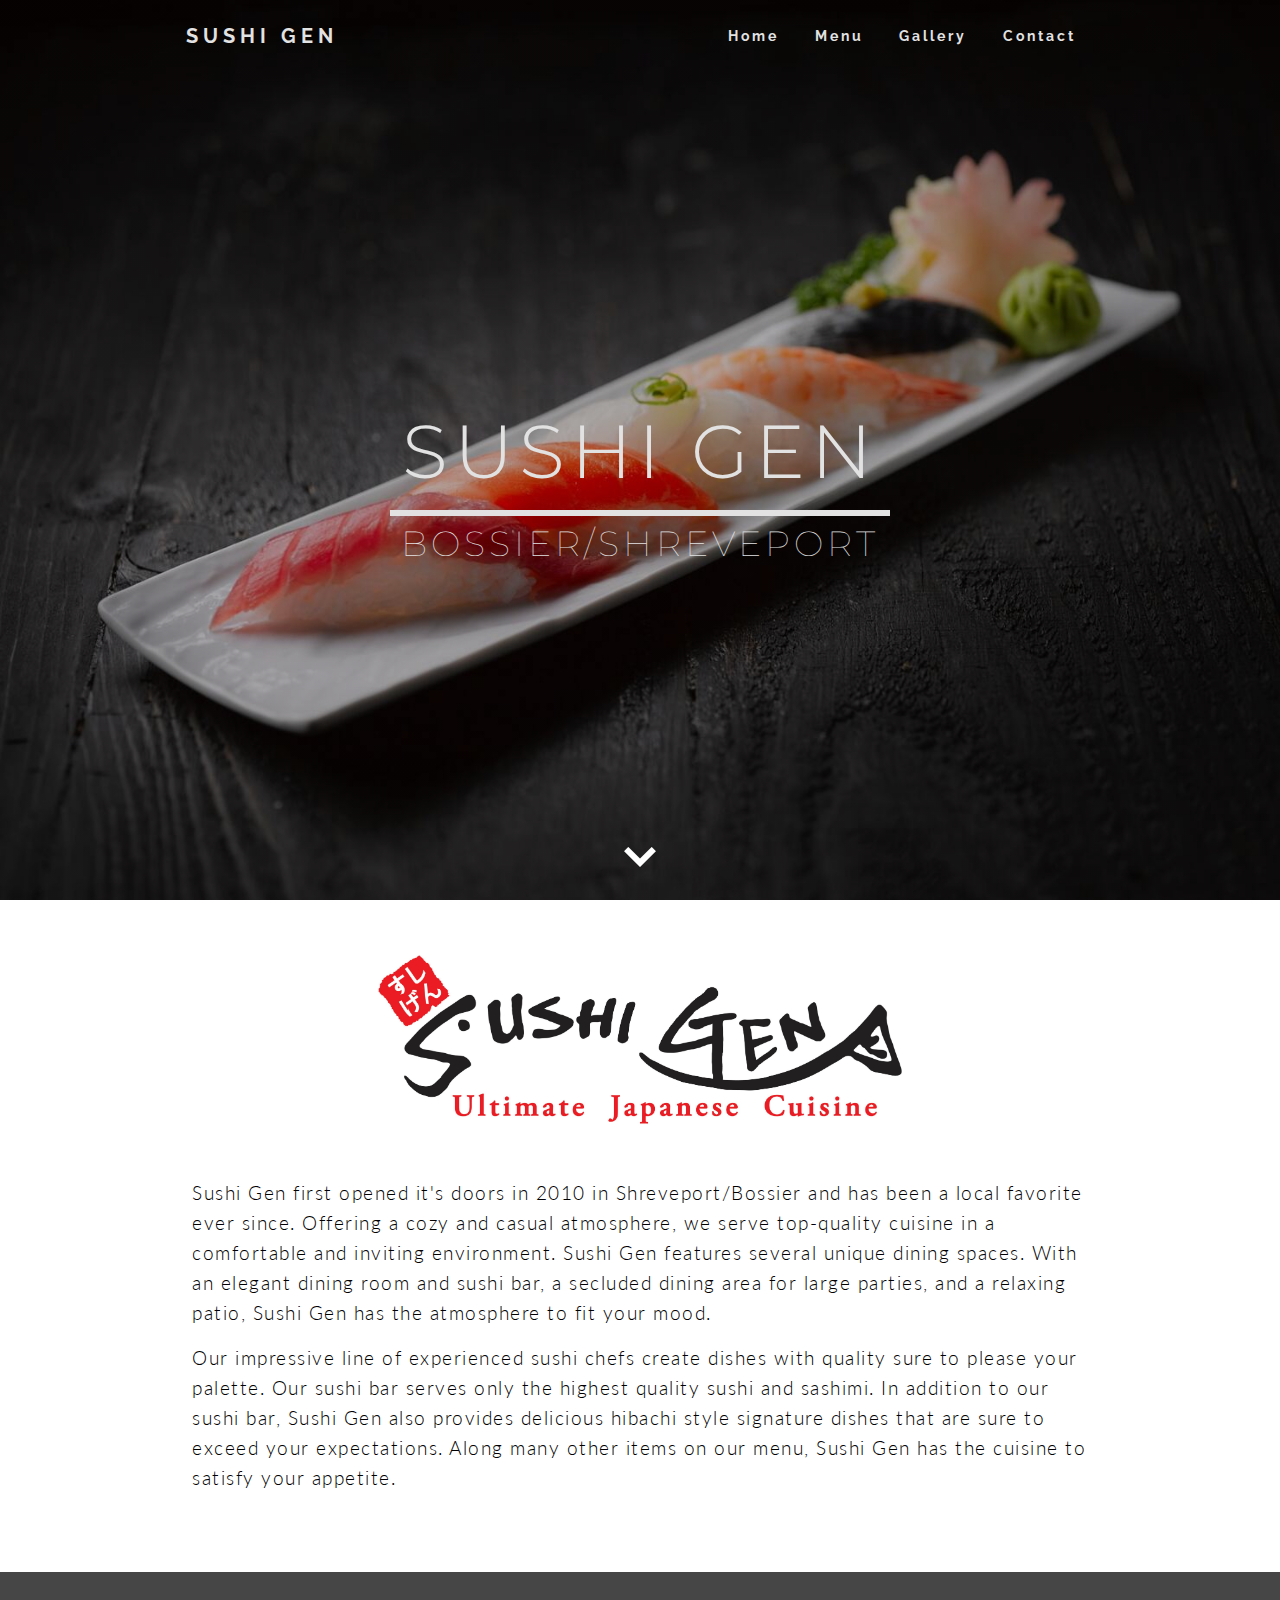
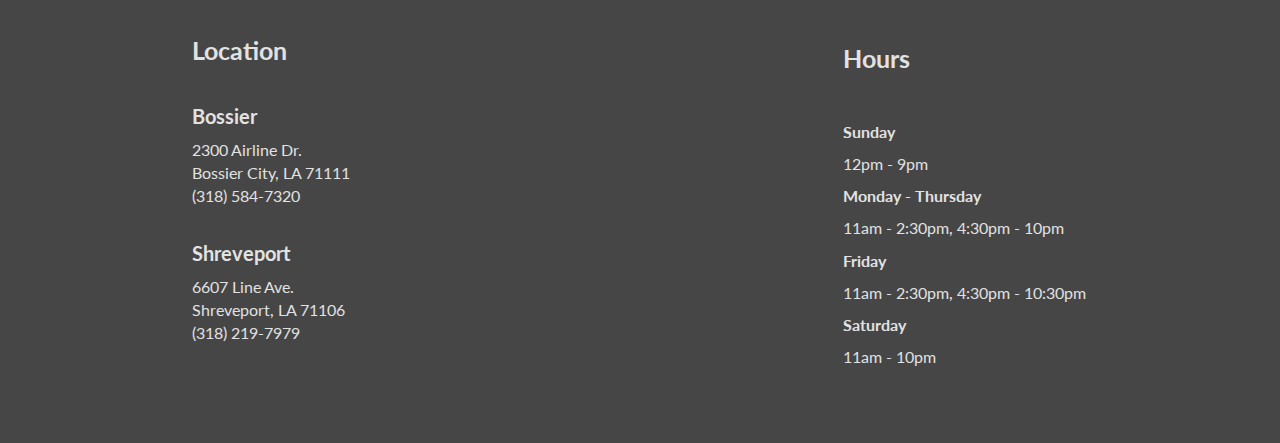
<file: Index.html>
<!DOCTYPE html>
<html lang="en" class="everything">
<head>
    <meta charset="UTF-8">
    <meta name="viewport" content="width=device-width, user-scalable=no, viewport-fit=cover, initial-scale=1.0">
    <meta http-equiv="X-UA-Compatible" content="ie=edge">
    <link href="https://fonts.googleapis.com/css?family=Raleway&display=swap" rel="stylesheet">
    <link href="https://fonts.googleapis.com/css?family=Lato&display=swap" rel="stylesheet">
    <link href="https://fonts.googleapis.com/css?family=Montserrat&display=swap" rel="stylesheet">
    <link rel="stylesheet" type="text/css" href="./css/normalize.css">
    <link rel="stylesheet" type="text/css" href="./css/style.css">
    <title>Sushi Gen</title>
</head>
<body>
    <header>
        <nav class="nav">
            <div class="logo">
                <h4>Sushi Gen</h4>
            </div>
            <ul class="nav-links">
                <li>
                    <a href="index.html">Home</a>
                </li>
                <li>
                    <a href="menu.html">Menu</a>
                </li>
                <li>
                    <a href="gallery.html">Gallery</a>
                </li>
                <li>
                    <a href="contact.html">Contact</a>
                </li>
            </ul>
            <div class="burger">
                <div class="line1"></div>
                <div class="line2"></div>
                <div class="line3"></div>
            </div>
        </nav>
        <div class="titleContainer">
            <h1 id="business">Sushi Gen</h1>
            <div class="line"></div>
            <h1 id="area">Bossier/Shreveport</h1>
            <img class="arrow" src="./img/downArrow.png" alt="">
        </div>
    </header>
    <main>
        <img class="logoBanner" src="./img/sushiGenLogo.jpg" alt="">
        <p>
            Sushi Gen first opened it's doors in 2010 in Shreveport/Bossier and has been a local favorite 
            ever since. Offering a cozy and casual atmosphere, we serve top-quality cuisine in a 
            comfortable and inviting environment. Sushi Gen features several unique dining spaces. With 
            an elegant dining room and sushi bar, a secluded dining area for large parties, and a relaxing 
            patio, Sushi Gen has the atmosphere to fit your mood.
        </p>
        <p>
            Our impressive line of experienced sushi chefs create dishes with quality sure to please your palette. 
            Our sushi bar serves only the highest quality sushi and sashimi. In addition to our sushi bar, Sushi Gen 
            also provides delicious hibachi style signature dishes that are sure to exceed your expectations. Along 
            many other items on our menu, Sushi Gen has the cuisine to satisfy your appetite.
        </p>
    </main>
    <footer>
        <div class="footerBox" id="locationBox">
            <h3 class="footerHeading">Location</h3>
            <h4 class="city">Bossier</h4>
            <p class="address">
                2300 Airline Dr.<br>
                Bossier City, LA 71111<br>
                (318) 584-7320
            </p>
            <h4 class="city">Shreveport</h4>
            <p class="address">
                6607 Line Ave.<br>
                Shreveport, LA 71106<br>
                (318) 219-7979
            </p>
        </div>
        <table class="footerBox">
            <th class="footerHeading">Hours</th>
            <tr><th>Sunday</th></tr>
            <tr><td>12pm - 9pm</td></tr>
            <tr><th>Monday - Thursday</th></tr>
            <tr><td>11am - 2:30pm, 4:30pm - 10pm</td></tr>
            <tr><th>Friday</th></tr>
            <tr><td>11am - 2:30pm, 4:30pm - 10:30pm</td></tr>
            <tr><th>Saturday</th></tr>
            <tr><td>11am - 10pm</td></tr>
        </table>
    </footer>
    <script src="./js/sushiGen.js"></script>
</body>
</html>
</file>
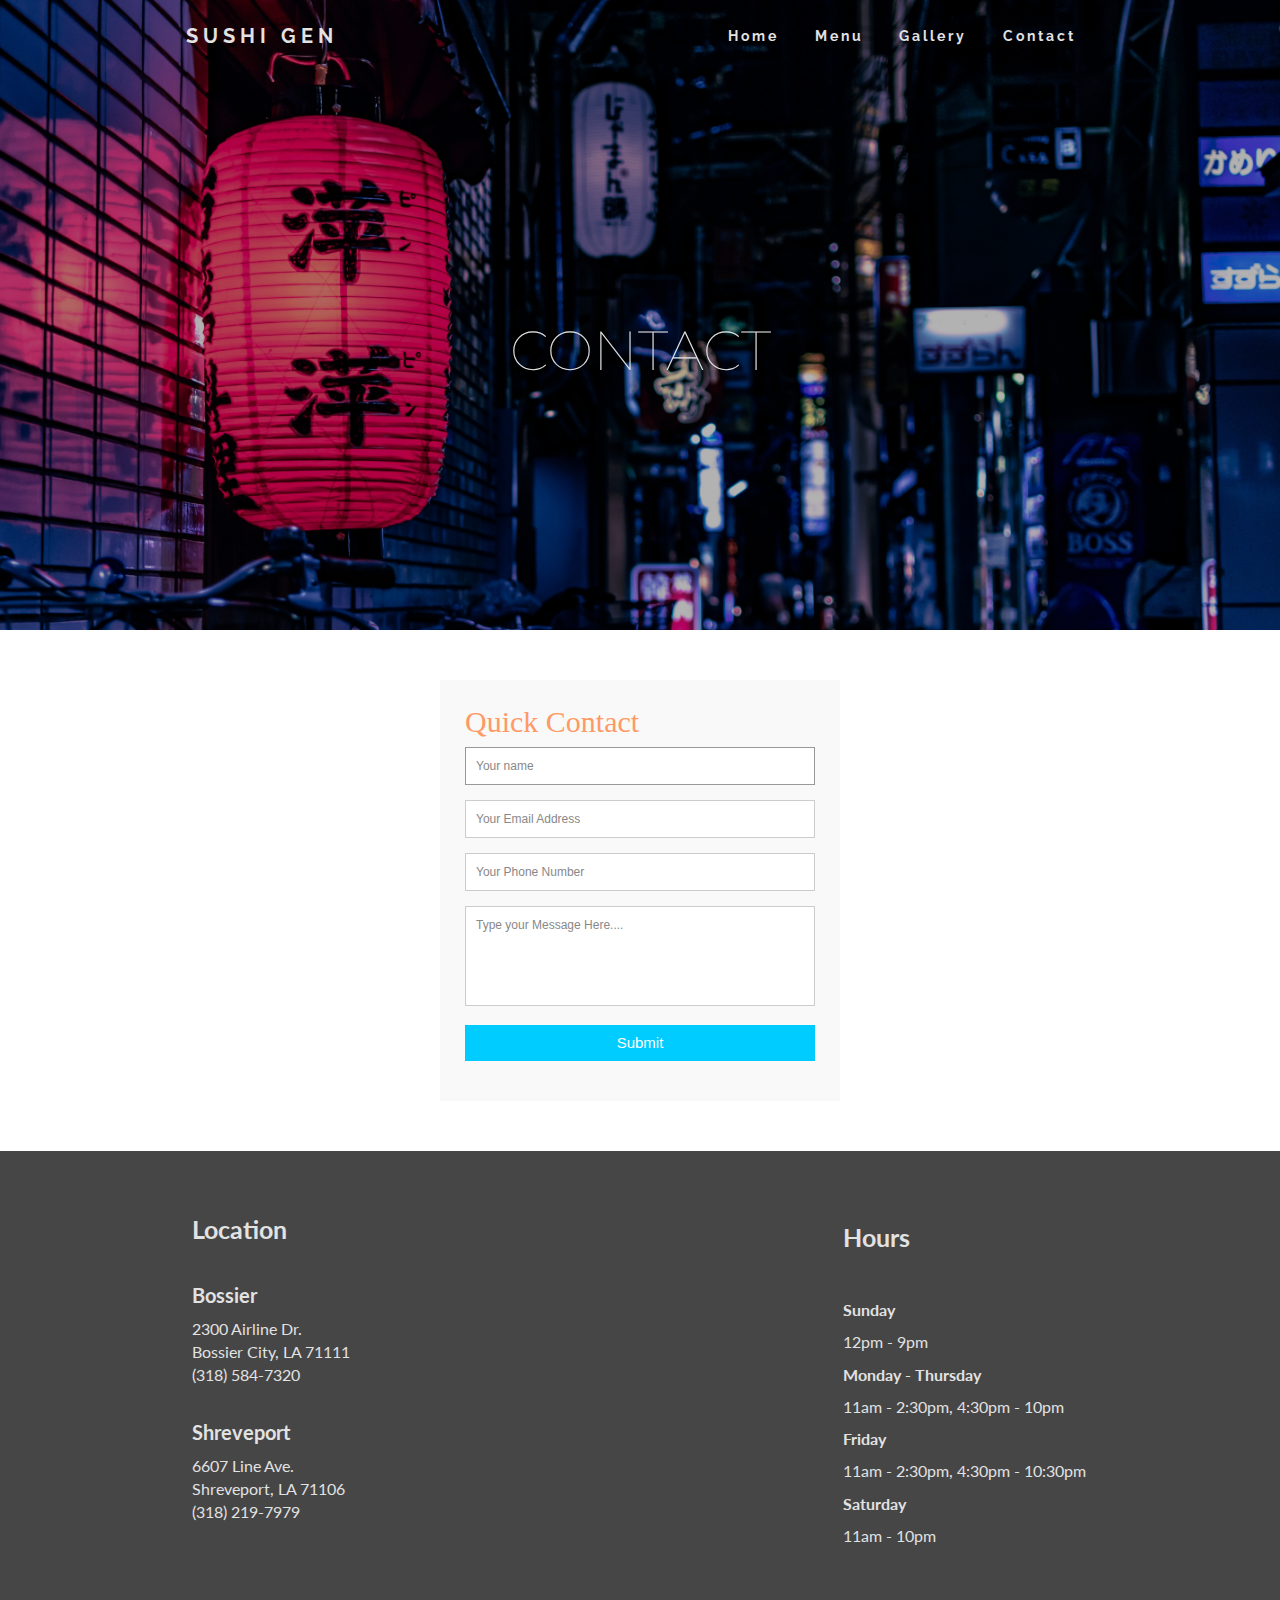
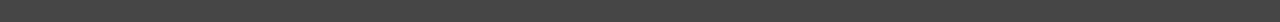
<file: contact.html>
<!DOCTYPE html>
<html lang="en" class="everything">
<head>
    <meta charset="UTF-8">
    <meta name="viewport" content="width=device-width, user-scalable=no, viewport-fit=cover, initial-scale=1.0">
    <meta http-equiv="X-UA-Compatible" content="ie=edge">
    <link href="https://fonts.googleapis.com/css?family=Raleway&display=swap" rel="stylesheet">
    <link href="https://fonts.googleapis.com/css?family=Lato&display=swap" rel="stylesheet">
    <link href="https://fonts.googleapis.com/css?family=Montserrat&display=swap" rel="stylesheet">
    <link rel="stylesheet" type="text/css" href="./css/normalize.css">
    <link rel="stylesheet" type="text/css" href="./css/contactStyle.css">
    <title>Sushi Gen</title>
</head>
<body>
    <header>
        <nav class="nav">
            <div class="logo">
                <h4>Sushi Gen</h4>
            </div>
            <ul class="nav-links">
                <li>
                    <a href="index.html">Home</a>
                </li>
                <li>
                    <a href="menu.html">Menu</a>
                </li>
                <li>
                    <a href="gallery.html">Gallery</a>
                </li>
                <li>
                    <a href="contact.html">Contact</a>
                </li>
            </ul>
            <div class="burger">
                <div class="line1"></div>
                <div class="line2"></div>
                <div class="line3"></div>
            </div>
        </nav>
        <div class="titleContainer">
            <h1>Contact</h1>
        </div>
    </header>
    <main>
        <div class="container">  
            <form id="contact" action="https://formspree.io/mwkpovel" method="post">
                <h3>Quick Contact</h3>
                <fieldset>
                <input placeholder="Your name" name="name" type="text" tabindex="1" required autofocus>
                </fieldset>
                <fieldset>
                <input placeholder="Your Email Address" name="email" type="email" tabindex="2" required>
                </fieldset>
                <fieldset>
                <input placeholder="Your Phone Number" name="number" type="tel" tabindex="3" required>
                </fieldset>
                <fieldset>
                <textarea placeholder="Type your Message Here...." name="message" tabindex="4" required></textarea>
                </fieldset>
                <fieldset>
                <button name="submit" type="submit" id="contact-submit" data-submit="...Sending">Submit</button>
                </fieldset>
            </form>
        </div>
    </main>
    <footer>
        <div class="footerBox" id="locationBox">
            <h3 class="footerHeading">Location</h3>
            <h4 class="city">Bossier</h4>
            <p class="address">
                2300 Airline Dr.<br>
                Bossier City, LA 71111<br>
                (318) 584-7320
            </p>
            <h4 class="city">Shreveport</h4>
            <p class="address">
                6607 Line Ave.<br>
                Shreveport, LA 71106<br>
                (318) 219-7979
            </p>

        </div>
        <table class="footerBox">
            <th class="footerHeading">Hours</th>
            <tr><th>Sunday</th></tr>
            <tr><td>12pm - 9pm</td></tr>
            <tr><th>Monday - Thursday</th></tr>
            <tr><td>11am - 2:30pm, 4:30pm - 10pm</td></tr>
            <tr><th>Friday</th></tr>
            <tr><td>11am - 2:30pm, 4:30pm - 10:30pm</td></tr>
            <tr><th>Saturday</th></tr>
            <tr><td>11am - 10pm</td></tr>
        </table>
    </footer>
    <script src="./js/sushiGen.js"></script>
</body>
</html>
</file>
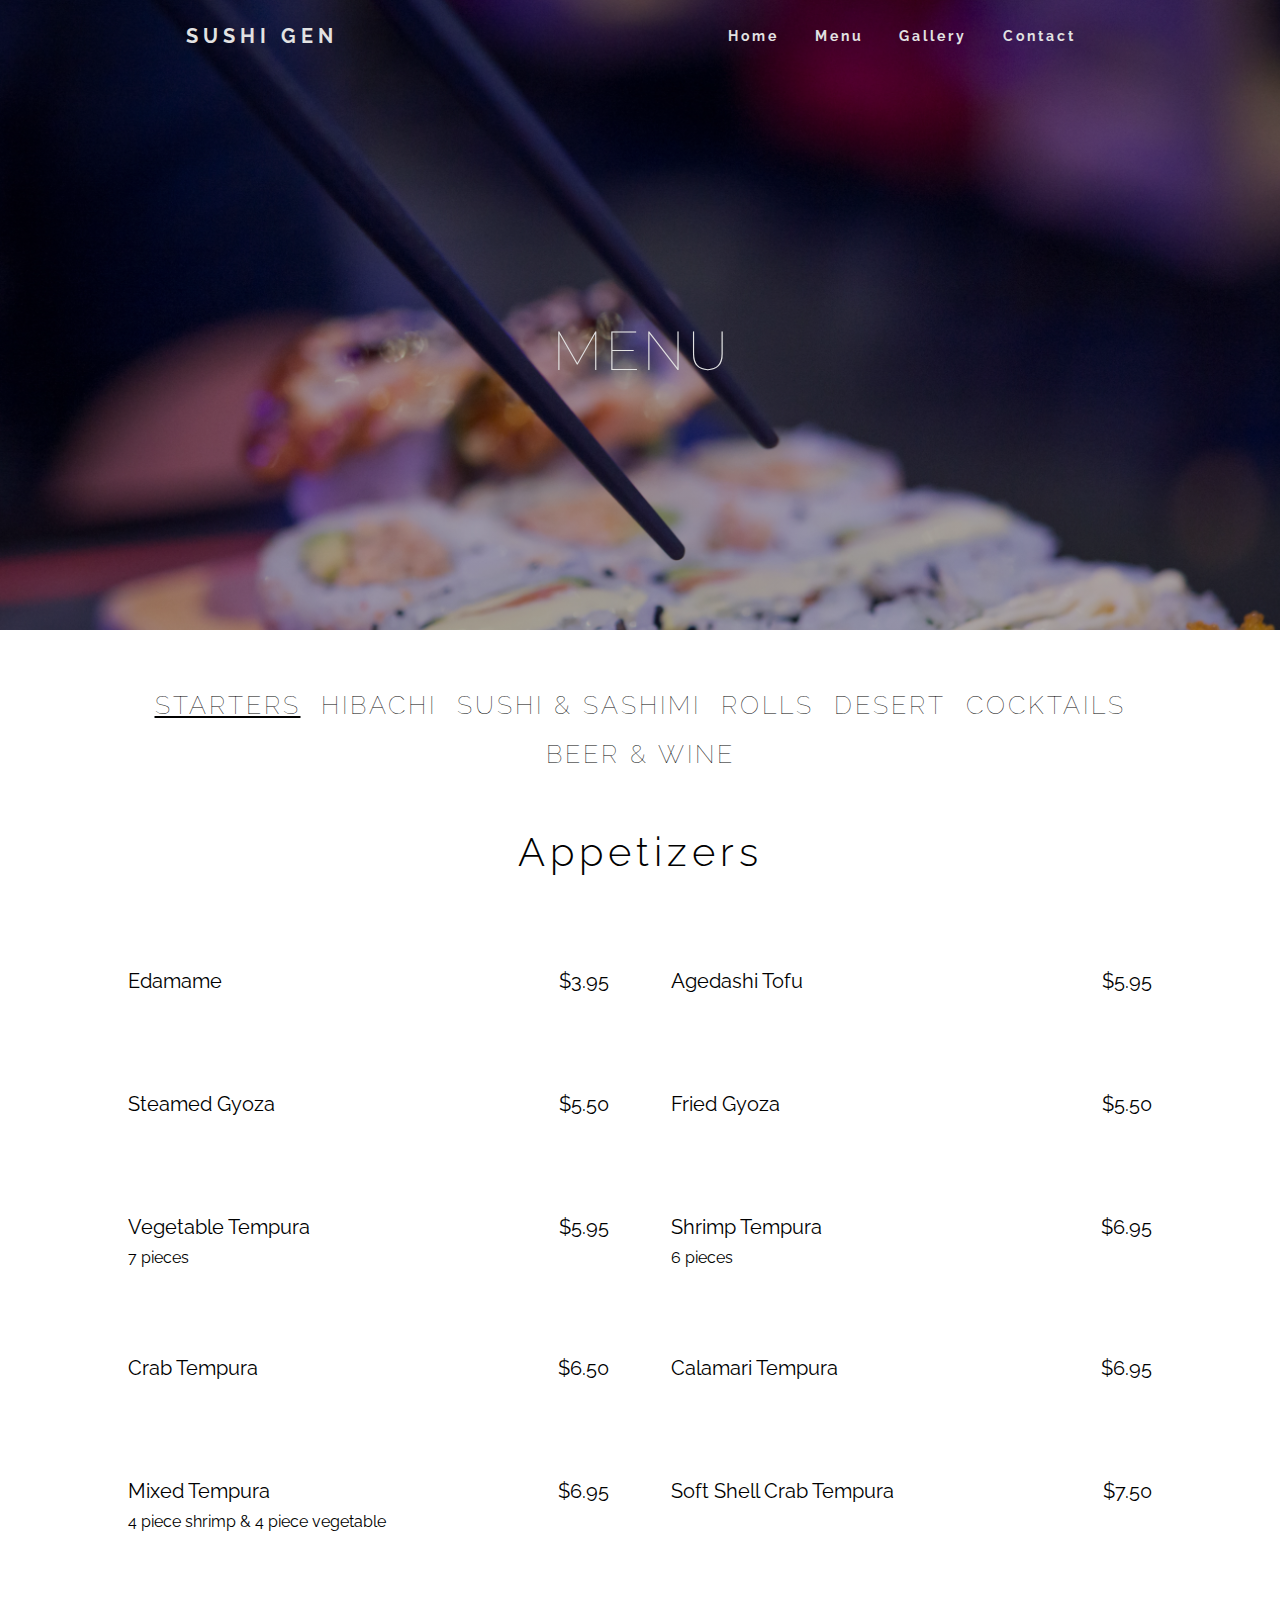
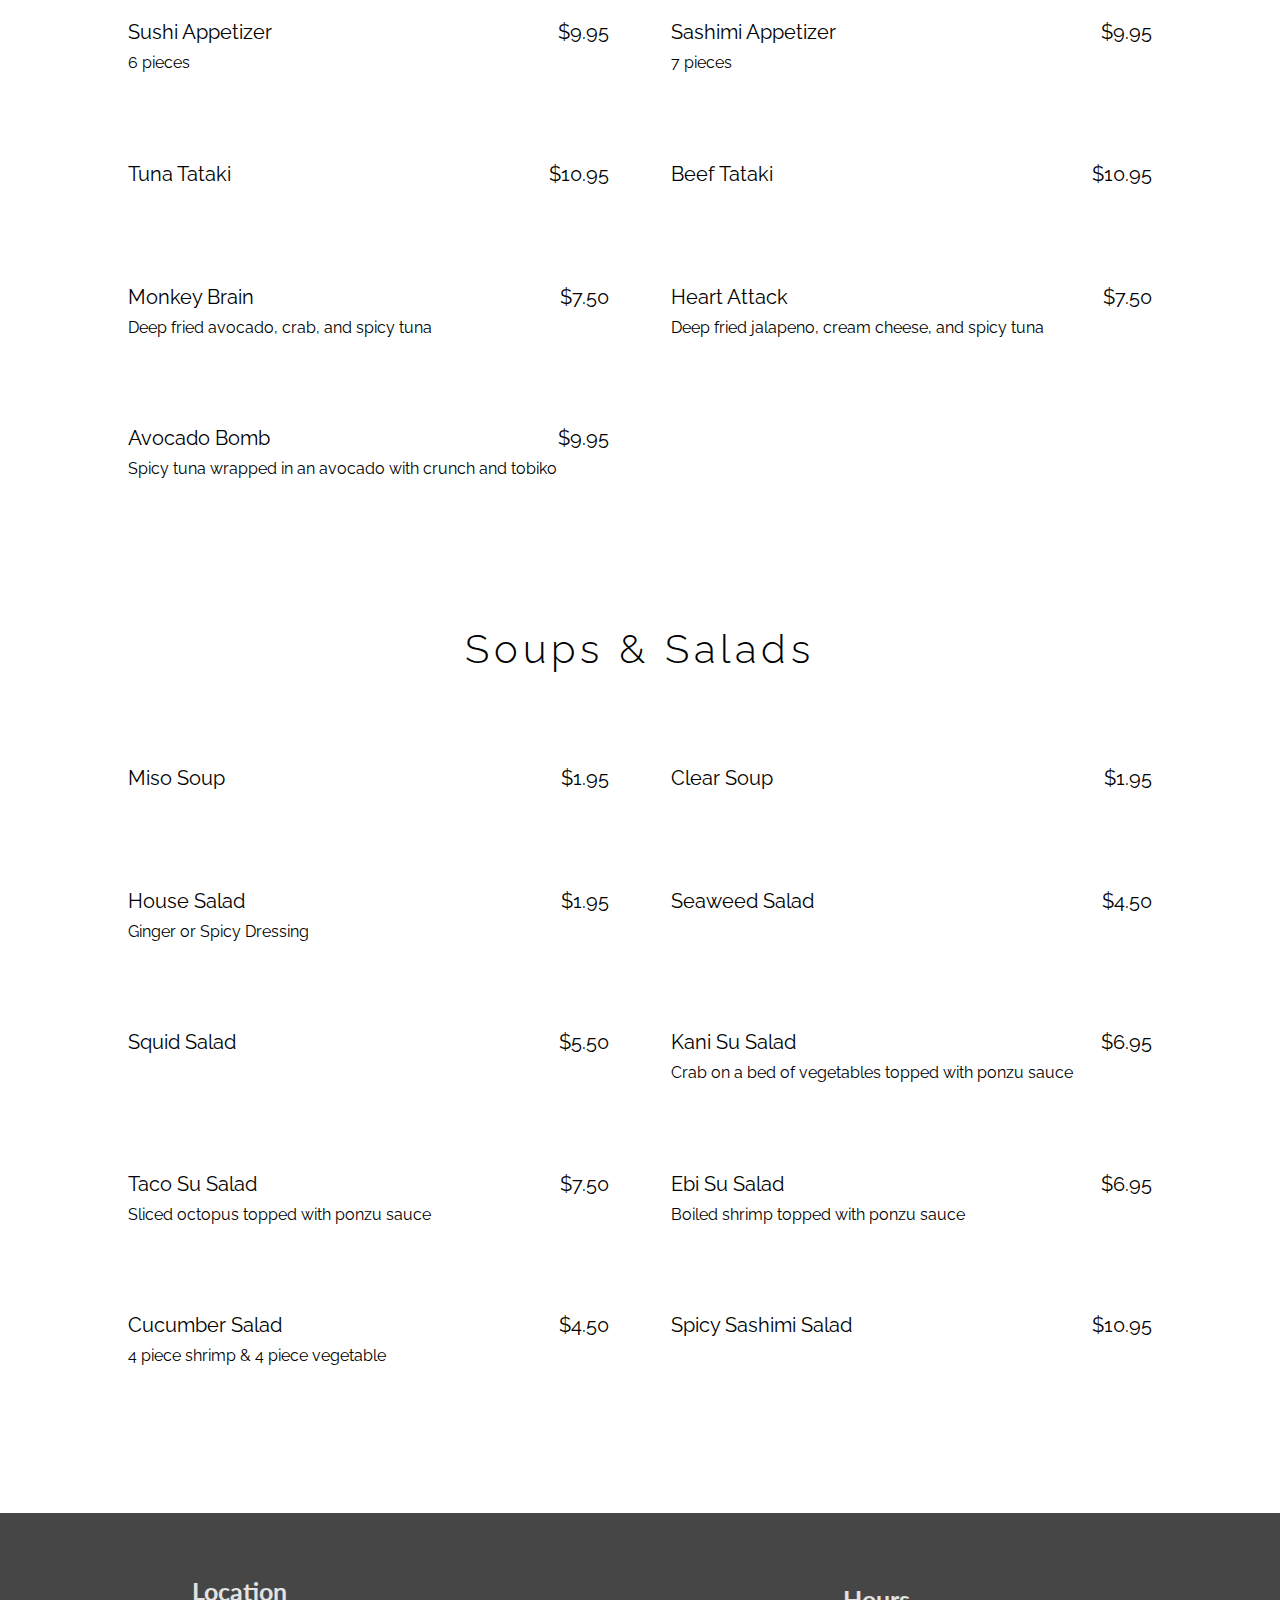
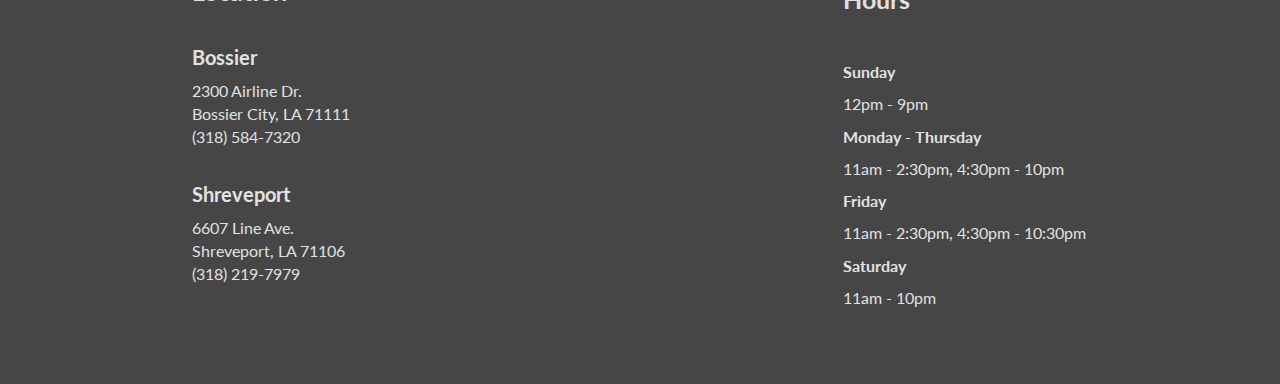
<file: menu.html>
<!DOCTYPE html>
<html lang="en" class="everything">
<head>
    <meta charset="UTF-8">
    <meta name="viewport" content="width=device-width, user-scalable=no, viewport-fit=cover, initial-scale=1.0">
    <meta http-equiv="X-UA-Compatible" content="ie=edge">
    <link href="https://fonts.googleapis.com/css?family=Raleway&display=swap" rel="stylesheet">
    <link href="https://fonts.googleapis.com/css?family=Lato&display=swap" rel="stylesheet">
    <link href="https://fonts.googleapis.com/css?family=Montserrat&display=swap" rel="stylesheet">
    <link rel="stylesheet" type="text/css" href="./css/normalize.css">
    <link rel="stylesheet" type="text/css" href="./css/menuStyle.css">
    <title>Sushi Gen</title>
</head>
<body>
    <header>
        <nav class="nav">
            <div class="logo">
                <h4>Sushi Gen</h4>
            </div>
            <ul class="nav-links">
                <li>
                    <a href="index.html">Home</a>
                </li>
                <li>
                    <a href="menu.html">Menu</a>
                </li>
                <li>
                    <a href="gallery.html">Gallery</a>
                </li>
                <li>
                    <a href="contact.html">Contact</a>
                </li>
            </ul>
            <div class="burger">
                <div class="line1"></div>
                <div class="line2"></div>
                <div class="line3"></div>
            </div>
        </nav>
        <div class="titleContainer">
            <h1>Menu</h1>
        </div>
    </header>
    <main>
        <ul class="menuList">
            <li>
                <a href="#" class="starterLink clicked">Starters</a>
            </li>
            <li>
                <a href="#" class="hibachiLink">Hibachi</a>
            </li>
            <li>
                <a href="#" class="fishLink">Sushi & Sashimi</a>
            </li>
            <li>
                <a href="#" class="rollLink">Rolls</a>
            </li>
            <li>
                <a href="#" class="desertLink">Desert</a>
            </li>
            <li>
                <a href="#" class="cocktailLink">Cocktails</a>
            </li>
            <li>
                <a href="#" class="beerLink">Beer & Wine</a>
            </li>
        </ul>
        <section class="menuSection starter">
            <h2 class="menuHeader">Appetizers</h2>
            <ul class="menuItems">
                <li>
                    <div class="outerWrapper">
                        <div>Edamame</div><div>$3.95</div>
                    </div>
                    <div class="description"></div>
                </li>
                <li>
                    <div class="outerWrapper">
                        <div>Agedashi Tofu</div><div>$5.95</div>
                    </div>
                    <div class="description"></div>
                </li>
                <li>
                    <div class="outerWrapper">
                        <div>Steamed Gyoza</div><div>$5.50</div>
                    </div
                    ><div class="description"></div>
                </li>
                <li>
                    <div class="outerWrapper">
                        <div>Fried Gyoza</div><div>$5.50</div>
                    </div>
                    <div class="description"></div>
                </li>
                <li>
                    <div class="outerWrapper">
                        <div>Vegetable Tempura</div><div>$5.95</div>
                    </div>
                    <div class="description">7 pieces</div>
                </li>
                <li>
                    <div class="outerWrapper">
                        <div>Shrimp Tempura</div><div>$6.95</div>
                    </div>
                    <div class="description">6 pieces</div>
                </li>
                <li>
                    <div class="outerWrapper">
                        <div>Crab Tempura</div><div>$6.50</div>
                    </div>
                    <div class="description"></div>
                </li>
                <li>
                    <div class="outerWrapper">
                        <div>Calamari Tempura</div><div>$6.95</div>
                    </div>
                    <div class="description"></div>
                </li>
                <li>
                    <div class="outerWrapper">
                        <div>Mixed Tempura</div><div>$6.95</div>
                    </div>
                    <div class="description">4 piece shrimp & 4 piece vegetable</div>
                </li>
                <li>
                    <div class="outerWrapper">
                        <div>Soft Shell Crab Tempura</div><div>$7.50</div>
                    </div>
                    <div class="description"></div>
                </li>
                <li>
                    <div class="outerWrapper">
                        <div>Sushi Appetizer</div><div>$9.95</div>
                    </div>
                    <div class="description">6 pieces</div>
                </li>
                <li>
                    <div class="outerWrapper">
                        <div>Sashimi Appetizer</div><div>$9.95</div>
                    </div>
                    <div class="description">7 pieces</div>
                </li>
                <li>
                    <div class="outerWrapper">
                        <div>Tuna Tataki</div><div>$10.95</div>
                    </div>
                    <div class="description"></div>
                </li>
                <li>
                    <div class="outerWrapper">
                        <div>Beef Tataki</div><div>$10.95</div>
                    </div>
                    <div class="description"></div>
                </li>
                <li>
                    <div class="outerWrapper">
                        <div>Monkey Brain</div><div>$7.50</div>
                    </div>
                    <div class="description">Deep fried avocado, crab, and spicy tuna</div>
                </li>
                <li>
                    <div class="outerWrapper">
                        <div>Heart Attack</div><div>$7.50</div>
                    </div>
                    <div class="description">Deep fried jalapeno, cream cheese, and spicy tuna</div>
                </li>
                <li>
                    <div class="outerWrapper">
                        <div>Avocado Bomb</div><div>$9.95</div>
                    </div>
                    <div class="description">Spicy tuna wrapped in an avocado with crunch and tobiko</div>
                </li>
            </ul>
        </section>
        <section class="menuSection starter">
            <h2 class="menuHeader">Soups & Salads</h2>
            <ul class="menuItems">
                <li>
                    <div class="outerWrapper">
                        <div>Miso Soup</div><div>$1.95</div>
                    </div>
                    <div class="description"></div>
                </li>
                <li>
                    <div class="outerWrapper">
                        <div>Clear Soup</div><div>$1.95</div>
                    </div>
                    <div class="description"></div>
                </li>
                <li>
                    <div class="outerWrapper">
                        <div>House Salad</div><div>$1.95</div>
                    </div
                    ><div class="description">Ginger or Spicy Dressing</div>
                </li>
                <li>
                    <div class="outerWrapper">
                        <div>Seaweed Salad</div><div>$4.50</div>
                    </div>
                    <div class="description"></div>
                </li>
                <li>
                    <div class="outerWrapper">
                        <div>Squid Salad</div><div>$5.50</div>
                    </div>
                    <div class="description"></div>
                </li>
                <li>
                    <div class="outerWrapper">
                        <div>Kani Su Salad</div><div>$6.95</div>
                    </div>
                    <div class="description">Crab on a bed of vegetables topped with ponzu sauce</div>
                </li>
                <li>
                    <div class="outerWrapper">
                        <div>Taco Su Salad</div><div>$7.50</div>
                    </div>
                    <div class="description">Sliced octopus topped with ponzu sauce</div>
                </li>
                <li>
                    <div class="outerWrapper">
                        <div>Ebi Su Salad</div><div>$6.95</div>
                    </div>
                    <div class="description">Boiled shrimp topped with ponzu sauce</div>
                </li>
                <li>
                    <div class="outerWrapper">
                        <div>Cucumber Salad</div><div>$4.50</div>
                    </div>
                    <div class="description">4 piece shrimp & 4 piece vegetable</div>
                </li>
                <li>
                    <div class="outerWrapper">
                        <div>Spicy Sashimi Salad</div><div>$10.95</div>
                    </div>
                    <div class="description"></div>
                </li>
            </ul>
        </section>
        <section class="menuSection hibachi no-show">
            <h2 class="menuHeader">Grill</h2>
            <p class="menuHeaderNote">
                Includes soup and salad. Served with vegetables and your choice of fried or streamed rice. Upgrade streak to fillet mignon for $6.
            </p>
            <ul class="menuItems">
                <li>
                    <div class="outerWrapper">
                        <div>Teriyaki Chicken</div><div>$13.95</div>
                    </div>
                    <div class="description"></div>
                </li>
                <li>
                    <div class="outerWrapper">
                        <div>Teriyaki Shrimp</div><div>$15.95</div>
                    </div>
                    <div class="description"></div>
                </li>
                <li>
                    <div class="outerWrapper">
                        <div>Steak</div><div>$16.95</div>
                    </div
                    ><div class="description"></div>
                </li>
                <li>
                    <div class="outerWrapper">
                        <div>Teriyaki Salmon</div><div>$17.95</div>
                    </div>
                    <div class="description"></div>
                </li>
                <li>
                    <div class="outerWrapper">
                        <div>Scallops</div><div>$16.95</div>
                    </div>
                    <div class="description"></div>
                </li>
                <li>
                    <div class="outerWrapper">
                        <div>Shrimp & Chicken</div><div>$18.95</div>
                    </div>
                    <div class="description"></div>
                </li>
                <li>
                    <div class="outerWrapper">
                        <div>Steak & Chicken</div><div>$20.95</div>
                    </div>
                    <div class="description"></div>
                </li>
                <li>
                    <div class="outerWrapper">
                        <div>Steak & Shrimp</div><div>$21.95</div>
                    </div>
                    <div class="description"></div>
                </li>
                <li>
                    <div class="outerWrapper">
                        <div>Steak & Scallops</div><div>$23.95</div>
                    </div>
                    <div class="description"></div>
                </li>
                <li>
                    <div class="outerWrapper">
                        <div>Steak Shrimp & Chicken</div><div>$27.95</div>
                    </div>
                    <div class="description"></div>
                </li>
            </ul>
        </section>
        <section class="menuSection hibachi no-show">
            <h2 class="menuHeader">Bento Box</h2>
            <p class="menuHeaderNote">
                Includes soup and salad. Served with vegetables, 2 pieces of tempura, 4 pieces of california roll, an orange, and your choice of fried or streamed rice. Upgrade streak to fillet mignon for $6.
            </p>
            <ul class="menuItems">
                <li>
                    <div class="outerWrapper">
                        <div>Teriyaki Chicken</div><div>$15.95</div>
                    </div>
                    <div class="description"></div>
                </li>
                <li>
                    <div class="outerWrapper">
                        <div>Teriyaki Shrimp</div><div>$17.95</div>
                    </div>
                    <div class="description"></div>
                </li>
                <li>
                    <div class="outerWrapper">
                        <div>Teriyaki Streak</div><div>$18.95</div>
                    </div
                    ><div class="description"></div>
                </li>
                <li>
                    <div class="outerWrapper">
                        <div>Teriyaki Salmon</div><div>$17.95</div>
                    </div>
                    <div class="description"></div>
                </li>
                <li>
                    <div class="outerWrapper">
                        <div>Sushi Bento</div><div>$16.95</div>
                    </div>
                    <div class="description">6 pieces</div>
                </li>
                <li>
                    <div class="outerWrapper">
                        <div>Sashimi Bento</div><div>$16.95</div>
                    </div>
                    <div class="description">7 pieces</div>
                </li>
                <li>
                    <div class="outerWrapper">
                        <div>Tempura Bento</div><div>$16.95</div>
                    </div>
                    <div class="description">Shrimp and vegetables</div>
                </li>
            </ul>
        </section>
        <section class="menuSection hibachi no-show">
            <h2 class="menuHeader">Noodles</h2>
            <p class="menuHeaderNote">
                Includes soup or salad.
            </p>
            <ul class="menuItems">
                <li>
                    <div class="outerWrapper">
                        <div>Tempura Udon</div><div>$11.95</div>
                    </div>
                    <div class="description">Japanese thick noodle soup served with shrimp tempura</div>
                </li>
                <li>
                    <div class="outerWrapper">
                        <div>Nabeyaki Udon</div><div>$11.95</div>
                    </div>
                    <div class="description">Japanese thick noodle soup served with chicken</div>
                </li>
                <li>
                    <div class="outerWrapper">
                        <div>Vegetable Yaki Udon/Soba</div><div>$9.95</div>
                    </div
                    ><div class="description">Stir fried noodles with vegetables</div>
                </li>
                <li>
                    <div class="outerWrapper">
                        <div>Chicken Yaki Udon/Soba</div><div>$9.95</div>
                    </div>
                    <div class="description">Stir fried noodles with vegetables</div>
                </li>
                <li>
                    <div class="outerWrapper">
                        <div>Shrimp Yaki Udon/Soba</div><div>$10.95</div>
                    </div>
                    <div class="description">Stir fried noodles with vegetables</div>
                </li>
                <li>
                    <div class="outerWrapper">
                        <div>Beef Yaki Udon/Soba</div><div>$10.95</div>
                    </div>
                    <div class="description">Stir fried noodles with vegetables</div>
                </li>
            </ul>
        </section>
        <section class="menuSection hibachi no-show">
            <h2 class="menuHeader">Fried Rice</h2>
            <p class="menuHeaderNote">
                Includes soup or salad.
            </p>
            <ul class="menuItems">
                <li>
                    <div class="outerWrapper">
                        <div>Chicken Fried Rice</div><div>$8.95</div>
                    </div>
                    <div class="description"></div>
                </li>
                <li>
                    <div class="outerWrapper">
                        <div>Shrimp Fried Rice</div><div>$9.95</div>
                    </div>
                    <div class="description"></div>
                </li>
                <li>
                    <div class="outerWrapper">
                        <div>Beef Fried Rice</div><div>$9.95</div>
                    </div
                    ><div class="description"></div>
                </li>
                <li>
                    <div class="outerWrapper">
                        <div>Combination Fried Rice</div><div>$13.95</div>
                    </div>
                    <div class="description">Combination of chicken, shrimp, and beef</div>
                </li>
            </ul>
        </section>
        <section class="menuSection hibachi no-show">
            <h2 class="menuHeader">Kids Plate</h2>
            <p class="menuHeaderNote">
                For children under 10 only.
            </p>
            <ul class="menuItems">
                <li>
                    <div class="outerWrapper">
                        <div>Teriyaki Chicken</div><div>$6.95</div>
                    </div>
                    <div class="description"></div>
                </li>
                <li>
                    <div class="outerWrapper">
                        <div>Teriyaki Shrimp</div><div>$7.95</div>
                    </div>
                    <div class="description"></div>
                </li>
                <li>
                    <div class="outerWrapper">
                        <div>Teriyaki Steak</div><div>$7.95</div>
                    </div
                    ><div class="description"></div>
                </li>
                <li>
                    <div class="outerWrapper">
                        <div>Tempura</div><div>$7.95</div>
                    </div>
                    <div class="description">Your choice of chicken or shrimp</div>
                </li>
            </ul>
        </section>
        <section class="menuSection desert no-show">
            <h2 class="menuHeader">Desserts</h2>
            <ul class="menuItems">
                <li>
                    <div class="outerWrapper">
                        <div>Ice Cream</div><div>$3.50</div>
                    </div>
                    <div class="description">Green tea, red bean, mango, or vanilla</div>
                </li>
                <li>
                    <div class="outerWrapper">
                        <div>Tempura Ice Cream</div><div>$5.95</div>
                    </div>
                    <div class="description">Fried green tea or vanilla</div>
                </li>
            </ul>
        </section>
        <section class="menuSection drinks no-show">
            <h2 class="menuHeader">Hot Sake</h2>
            <ul class="menuItems">
                <li>
                    <div class="outerWrapper">
                        <div>Small Sake</div><div>$5.00</div>
                    </div>
                    <div class="description">6oz</div>
                </li>
                <li>
                    <div class="outerWrapper">
                        <div>Large Sake</div><div>$7.00</div>
                    </div>
                    <div class="description">11oz</div>
                </li>
            </ul>
        </section>
        <section class="menuSection drinks no-show">
            <h2 class="menuHeader">Cold Sake</h2>
            <ul class="menuItems">
                <li>
                    <div class="outerWrapper">
                        <div>Gekkikan Ace Cup</div><div>$6.00</div>
                    </div>
                    <div class="description">Low in calories, light, dry, and crisp</div>
                </li>
                <li>
                    <div class="outerWrapper">
                        <div>Sho Chiku Bai</div><div>$10.00</div>
                    </div>
                    <div class="description">Delicate, smooth, and dry fruity aroma</div>
                </li>
                <li>
                    <div class="outerWrapper">
                        <div>Tyku</div><div>$20.00</div>
                    </div
                    ><div class="description">Premium Junmai Gunjo sake</div>
                </li>
                <li>
                    <div class="outerWrapper">
                        <div>Gekkikan Zipang</div><div>$13.00</div>
                    </div>
                    <div class="description">Sweet and sparkling</div>
                </li>
                <li>
                    <div class="outerWrapper">
                        <div>Gekkikan Nigori</div><div>$10.00</div>
                    </div>
                    <div class="description">Unfiltered</div>
                </li>
                <li>
                    <div class="outerWrapper">
                        <div>Takara Plum Wine</div><div>$6.00</div>
                    </div>
                    <div class="description">Sweet and fruity (Bottle: $25)</div>
                </li>
            </ul>
        </section>
        <section class="menuSection drinks no-show">
            <h2 class="menuHeader">Domestic Beer</h2>
            <ul class="menuItems">
                <li>
                    <div class="outerWrapper">
                        <div>Bud Light</div><div>$3.50</div>
                    </div>
                    <div class="description"></div>
                </li>
                <li>
                    <div class="outerWrapper">
                        <div>Budweiser</div><div>$3.50</div>
                    </div>
                    <div class="description"></div>
                </li>
                <li>
                    <div class="outerWrapper">
                        <div>Miller Lite</div><div>$3.50</div>
                    </div
                    ><div class="description"></div>
                </li>
                <li>
                    <div class="outerWrapper">
                        <div>Coors Light</div><div>$3.50</div>
                    </div>
                    <div class="description"></div>
                </li>
            </ul>
        </section>
        <section class="menuSection drinks no-show">
            <h2 class="menuHeader">Import Beer</h2>
            <ul class="menuItems">
                <li>
                    <div class="outerWrapper">
                        <div>Sapporo</div><div>$4.00</div>
                    </div>
                    <div class="description"></div>
                </li>
                <li>
                    <div class="outerWrapper">
                        <div>Kirin</div><div>$4.00</div>
                    </div>
                    <div class="description"></div>
                </li>
                <li>
                    <div class="outerWrapper">
                        <div>Corona</div><div>$4.00</div>
                    </div
                    ><div class="description"></div>
                </li>
                <li>
                    <div class="outerWrapper">
                        <div>Heineken</div><div>$4.00</div>
                    </div>
                    <div class="description"></div>
                </li>
            </ul>
        </section>
        <section class="menuSection cocktails no-show">
            <h2 class="menuHeader">Cocktails</h2>
            <ul class="menuItems">
                <li>
                    <div class="outerWrapper">
                        <div>Mai Tai</div><div>$10.00</div>
                    </div>
                    <div class="description">Light rum, gold rum, orange juice, pineapple juice, and grenadine</div>
                </li>
                <li>
                    <div class="outerWrapper">
                        <div>Long Island Iced Tea</div><div>$10.00</div>
                    </div>
                    <div class="description">Long island mix, sour mix, and coke</div>
                </li>
                <li>
                    <div class="outerWrapper">
                        <div>White Russian</div><div>$8.00</div>
                    </div
                    ><div class="description">Vodka, Kahlua, and Baileys</div>
                </li>
                <li>
                    <div class="outerWrapper">
                        <div>Peach Splash</div><div>$8.00</div>
                    </div>
                    <div class="description">Rum, peach, and sprite</div>
                </li>
                <li>
                    <div class="outerWrapper">
                        <div>Cosmopolitan</div><div>$8.00</div>
                    </div>
                    <div class="description">Vodka, Triple Sec, lime juice, and cranberry juice</div>
                </li>
                <li><div class="outerWrapper">
                        <div>Strawberry Martini</div><div>$8.00</div>
                    </div>
                    <div class="description">Vodka, Triple Sec, cranberry juice, amd strawberry mix</div>
                </li>
                <li>
                    <div class="outerWrapper">
                        <div>Margarita</div><div>$8.00</div>
                    </div
                    ><div class="description">Tequila, Triple Sec, and sour mix</div>
                </li>
                <li>
                    <div class="outerWrapper">
                        <div>Bloody Mary</div><div>$8.00</div>
                    </div>
                    <div class="description">Vodka, vegetable juice, and tabasco sauce</div>
                </li>
                <li>
                    <div class="outerWrapper">
                        <div>Saketini</div><div>$8.00</div>
                    </div>
                    <div class="description">Sake and St. Germain</div>
                </li>
                <li>
                    <div class="outerWrapper">
                        <div>Apple Martini</div><div>$8.00</div>
                    </div>
                    <div class="description">Vodka and Apple Pucker</div>
                </li>
                <li>
                    <div class="outerWrapper">
                        <div>Lemon Drop</div><div>$8.00</div>
                    </div
                    ><div class="description">Vodka, Triple Sec, and sour mix</div>
                </li>
                <li>
                    <div class="outerWrapper">
                        <div>Hurricane</div><div>$9.00</div>
                    </div>
                    <div class="description">Dark rum, Triple Sec, orange juice, and hurricane mix</div>
                </li>
            </ul>
        </section>
        <section class="menuSection fish no-show">
            <h2 class="menuHeader">Sushi(2pc)</h2>
            <ul class="menuItems">
                <li>
                    <div class="outerWrapper">
                        <div>Tuna</div><div>$4.95</div>
                    </div>
                    <div class="description"></div>
                </li>
                <li>
                    <div class="outerWrapper">
                        <div>White Tuna</div><div>$4.25</div>
                    </div>
                    <div class="description"></div>
                </li>
                <li>
                    <div class="outerWrapper">
                        <div>Yellow Tail</div><div>$4.50</div>
                    </div
                    ><div class="description"></div>
                </li>
                <li>
                    <div class="outerWrapper">
                        <div>Salmon</div><div>$4.25</div>
                    </div>
                    <div class="description"></div>
                </li>
                <li>
                    <div class="outerWrapper">
                        <div>Smoke Salmon</div><div>$4.50</div>
                    </div>
                    <div class="description"></div>
                </li>
                <li>
                    <div class="outerWrapper">
                        <div>Shrimp</div><div>$4.25</div>
                    </div>
                    <div class="description"></div>
                </li>
                <li>
                    <div class="outerWrapper">
                        <div>Sweet Shrimp</div><div>$6.50</div>
                    </div>
                    <div class="description"></div>
                </li>
                <li>
                    <div class="outerWrapper">
                        <div>Red Snapper</div><div>$3.95</div>
                    </div>
                    <div class="description"></div>
                </li>
                <li>
                    <div class="outerWrapper">
                        <div>Eel</div><div>$5.50</div>
                    </div>
                    <div class="description"></div>
                </li>
                <li>
                    <div class="outerWrapper">
                        <div>Egg</div><div>$4.25</div>
                    </div
                    ><div class="description"></div>
                </li>
                <li>
                    <div class="outerWrapper">
                        <div>Crab</div><div>$4.25</div>
                    </div>
                    <div class="description"></div>
                </li>
                <li>
                    <div class="outerWrapper">
                        <div>Octopus</div><div>$4.50</div>
                    </div>
                    <div class="description"></div>
                </li>
                <li>
                    <div class="outerWrapper">
                        <div>Mackerel</div><div>$4.50</div>
                    </div>
                    <div class="description"></div>
                </li>
                <li>
                    <div class="outerWrapper">
                        <div>Squid</div><div>$4.25</div>
                    </div>
                    <div class="description"></div>
                </li>
                <li>
                    <div class="outerWrapper">
                        <div>Surf Clam</div><div>$4.25</div>
                    </div>
                    <div class="description"></div>
                </li>
                <li>
                    <div class="outerWrapper">
                        <div>Smelt Roe</div><div>$3.95</div>
                    </div>
                    <div class="description"></div>
                </li>
                <li>
                    <div class="outerWrapper">
                        <div>Salmon Roe</div><div>$4.50</div>
                    </div
                    ><div class="description"></div>
                </li>
                <li>
                    <div class="outerWrapper">
                        <div>Sea Urchin</div><div>MP</div>
                    </div>
                    <div class="description"></div>
                </li>
                <li>
                    <div class="outerWrapper">
                        <div>Scallop</div><div>$5.50</div>
                    </div>
                    <div class="description"></div>
                </li>
                <li>
                    <div class="outerWrapper">
                        <div>Beef</div><div>$4.25</div>
                    </div>
                    <div class="description"></div>
                </li>
                <li>
                    <div class="outerWrapper">
                        <div>Fatty Tuna</div><div>MP</div>
                    </div>
                    <div class="description"></div>
                </li>
            </ul>
        </section>
        <section class="menuSection fish no-show">
            <h2 class="menuHeader">Sashimi(3pc)</h2>
            <ul class="menuItems">
                <li>
                    <div class="outerWrapper">
                        <div>Tuna</div><div>$6.95</div>
                    </div>
                    <div class="description"></div>
                </li>
                <li>
                    <div class="outerWrapper">
                        <div>White Tuna</div><div>$5.95</div>
                    </div>
                    <div class="description"></div>
                </li>
                <li>
                    <div class="outerWrapper">
                        <div>Yellow Tail</div><div>$5.95</div>
                    </div
                    ><div class="description"></div>
                </li>
                <li>
                    <div class="outerWrapper">
                        <div>Salmon</div><div>$5.95</div>
                    </div>
                    <div class="description"></div>
                </li>
                <li>
                    <div class="outerWrapper">
                        <div>Smoke Salmon</div><div>$5.95</div>
                    </div>
                    <div class="description"></div>
                </li>
                <li>
                    <div class="outerWrapper">
                        <div>Shrimp</div><div>$5.50</div>
                    </div>
                    <div class="description"></div>
                </li>
                <li>
                    <div class="outerWrapper">
                        <div>Sweet Shrimp</div><div>$7.50</div>
                    </div>
                    <div class="description"></div>
                </li>
                <li>
                    <div class="outerWrapper">
                        <div>Red Snapper</div><div>$5.50</div>
                    </div>
                    <div class="description"></div>
                </li>
                <li>
                    <div class="outerWrapper">
                        <div>Eel</div><div>$6.95</div>
                    </div>
                    <div class="description"></div>
                </li>
                <li>
                    <div class="outerWrapper">
                        <div>Egg</div><div>$5.50</div>
                    </div
                    ><div class="description"></div>
                </li>
                <li>
                    <div class="outerWrapper">
                        <div>Crab</div><div>$5.50</div>
                    </div>
                    <div class="description"></div>
                </li>
                <li>
                    <div class="outerWrapper">
                        <div>Octopus</div><div>$5.95</div>
                    </div>
                    <div class="description"></div>
                </li>
                <li>
                    <div class="outerWrapper">
                        <div>Mackerel</div><div>$5.95</div>
                    </div>
                    <div class="description"></div>
                </li>
                <li>
                    <div class="outerWrapper">
                        <div>Squid</div><div>$5.75</div>
                    </div>
                    <div class="description"></div>
                </li>
                <li>
                    <div class="outerWrapper">
                        <div>Surf Clam</div><div>$5.75</div>
                    </div>
                    <div class="description"></div>
                </li>
                <li>
                    <div class="outerWrapper">
                        <div>Smelt Roe</div><div>$5.50</div>
                    </div>
                    <div class="description"></div>
                </li>
                <li>
                    <div class="outerWrapper">
                        <div>Salmon Roe</div><div>$5.95</div>
                    </div
                    ><div class="description"></div>
                </li>
                <li>
                    <div class="outerWrapper">
                        <div>Sea Urchin</div><div>MP</div>
                    </div>
                    <div class="description"></div>
                </li>
                <li>
                    <div class="outerWrapper">
                        <div>Scallop</div><div>$6.95</div>
                    </div>
                    <div class="description"></div>
                </li>
                <li>
                    <div class="outerWrapper">
                        <div>Beef</div><div>$5.50</div>
                    </div>
                    <div class="description"></div>
                </li>
                <li>
                    <div class="outerWrapper">
                        <div>Fatty Tuna</div><div>MP</div>
                    </div>
                    <div class="description"></div>
                </li>
            </ul>
        </section>
        <section class="menuSection fish no-show">
            <h2 class="menuHeader">Donburi</h2>
            <ul class="menuItems">
                <li>
                    <div class="outerWrapper">
                        <div>Chirashi Don</div><div>$18.95</div>
                    </div>
                    <div class="description">Select fresh fish on sushi rice</div>
                </li>
                <li>
                    <div class="outerWrapper">
                        <div>Tuna Don</div><div>$18.95</div>
                    </div>
                    <div class="description">Slices of tuna on sushi rice</div>
                </li>
                <li>
                    <div class="outerWrapper">
                        <div>Unagi Don</div><div>$19.95</div>
                    </div
                    ><div class="description">Baked eel on sushi rice</div>
                </li>
                <li>
                    <div class="outerWrapper">
                        <div>Hwe Dop Bap</div><div>$18.95</div>
                    </div>
                    <div class="description">Select fish with vegetables on steamed rice with special sauce</div>
                </li>
            </ul>
        </section>
        <section class="menuSection fish no-show">
            <h2 class="menuHeader">Special Combos</h2>
            <ul class="menuItems">
                <li>
                    <div class="outerWrapper">
                        <div>Sushi Regular</div><div>$15.95</div>
                    </div>
                    <div class="description">California Roll and 6 piece sushi</div>
                </li>
                <li>
                    <div class="outerWrapper">
                        <div>Sushi Deluxe</div><div>$24.95</div>
                    </div>
                    <div class="description">California Roll, Tuna Roll, and 6 piece sushi</div>
                </li>
                <li>
                    <div class="outerWrapper">
                        <div>Sushi & Sashimi Regular</div><div>$26.95</div>
                    </div
                    ><div class="description">Tuna Roll, 9 piece sashimi, and 4 piece sushi</div>
                </li>
                <li>
                    <div class="outerWrapper">
                        <div>Sashimi Combination</div><div>$34.95</div>
                    </div>
                    <div class="description">25 piece sashimi</div>
                </li>
                <li>
                    <div class="outerWrapper">
                        <div>Sushi & Sashimi Deluxe</div><div>$33.95</div>
                    </div>
                    <div class="description">Tuna Roll, 12 piece sashimi, and 6 piece sushi</div>
                </li>
                <li>
                    <div class="outerWrapper">
                        <div>Love Boat (Regular)</div><div>$60.00</div>
                    </div>
                    <div class="description"></div>
                </li>
                <li>
                    <div class="outerWrapper">
                        <div>Sushi Gen Ship (Large)</div><div>$100.00</div>
                    </div>
                    <div class="description"></div>
                </li>
            </ul>
        </section>
        <section class="menuSection rolls no-show">
            <h2 class="menuHeader">Regular Rolls</h2>
            <ul class="menuItems">
                <li>
                    <div class="outerWrapper">
                        <div>California Roll</div><div>$6.50</div>
                    </div>
                    <div class="description">Crab, cucumber, avocado</div>
                </li>
                <li>
                    <div class="outerWrapper">
                        <div>Golden California Roll</div><div>$6.75</div>
                    </div>
                    <div class="description">California Roll with fish eggs</div>
                </li>
                <li>
                    <div class="outerWrapper">
                        <div>Spicy California Roll</div><div>$6.50</div>
                    </div
                    ><div class="description">California Roll with spicy mayo</div>
                </li>
                <li>
                    <div class="outerWrapper">
                        <div>Spicy Tuna Roll</div><div>$6.50</div>
                    </div>
                    <div class="description">Spicy tuna and cucumber</div>
                </li>
                <li>
                    <div class="outerWrapper">
                        <div>Vege Roll</div><div>$5.95</div>
                    </div>
                    <div class="description">Avocado, cucumber, and asparagus</div>
                </li>
                <li>
                    <div class="outerWrapper">
                        <div>Spicy Salmon Roll</div><div>$6.50</div>
                    </div>
                    <div class="description"></div>
                </li>
                <li>
                    <div class="outerWrapper">
                        <div>Spicy Yellow Tail Roll</div><div>$6.50</div>
                    </div>
                    <div class="description"></div>
                </li>
                <li>
                    <div class="outerWrapper">
                        <div>Spicy Crab Roll</div><div>$6.50</div>
                    </div>
                    <div class="description"></div>
                </li>
                <li>
                    <div class="outerWrapper">
                        <div>Eel & Avocado Roll</div><div>$6.50</div>
                    </div>
                    <div class="description"></div>
                </li>
                <li>
                    <div class="outerWrapper">
                        <div>Eel Roll</div><div>$6.50</div>
                    </div
                    ><div class="description"></div>
                </li>
                <li>
                    <div class="outerWrapper">
                        <div>Tuna & Avocado Roll</div><div>$6.50</div>
                    </div>
                    <div class="description"></div>
                </li>
                <li>
                    <div class="outerWrapper">
                        <div>Salmon & Avocado Roll</div><div>$6.50</div>
                    </div>
                    <div class="description"></div>
                </li>
                <li>
                    <div class="outerWrapper">
                        <div>Philadelphia Roll</div><div>$6.95</div>
                    </div>
                    <div class="description">Smoke salmon, cream cheese, and avocado</div>
                </li>
                <li>
                    <div class="outerWrapper">
                        <div>Spider Roll</div><div>$8.95</div>
                    </div>
                    <div class="description">Soft shell crab, cucumber, avocado, and crab</div>
                </li>
                <li>
                    <div class="outerWrapper">
                        <div>Shrimp Tempura Roll</div><div>$7.95</div>
                    </div>
                    <div class="description">Fried shrimp, crab, cucumber, and avocado</div>
                </li>
                <li>
                    <div class="outerWrapper">
                        <div>Snow Crab Roll</div><div>$7.95</div>
                    </div>
                    <div class="description">Snow crab, avocado, and cucumber</div>
                </li>
                <li>
                    <div class="outerWrapper">
                        <div>ZigZag Roll</div><div>$8.95</div>
                    </div
                    ><div class="description">Soft shell crab, cream cheese, and avocado</div>
                </li>
                <li>
                    <div class="outerWrapper">
                        <div>Spicy Crawfish Roll</div><div>$7.50</div>
                    </div>
                    <div class="description">Crawfish and spicy crab</div>
                </li>
                <li>
                    <div class="outerWrapper">
                        <div>Boston Roll</div><div>$8.95</div>
                    </div>
                    <div class="description">Cucumber and crab with boiled shrimp on top</div>
                </li>
                <li>
                    <div class="outerWrapper">
                        <div>Crunch Roll</div><div>$8.95</div>
                    </div>
                    <div class="description">Crunch and avocado with boiled shrimp on top</div>
                </li>
                <li>
                    <div class="outerWrapper">
                        <div>Rainbow Roll</div><div>$12.95</div>
                    </div>
                    <div class="description">California Roll topped with 4 different types of fish</div>
                </li>
                <li>
                    <div class="outerWrapper">
                        <div>Caterpillar Roll</div><div>$11.95</div>
                    </div>
                    <div class="description">Eel and cream cheese with avocado on top</div>
                </li>
                <li>
                    <div class="outerWrapper">
                        <div>Crab Tempura Roll</div><div>$6.95</div>
                    </div>
                    <div class="description">Fried crab, avocado, and cucumber</div>
                </li>
                <li>
                    <div class="outerWrapper">
                        <div>Tofu Tempura Roll</div><div>$6.95</div>
                    </div>
                    <div class="description">Fried tofu, avocado, and cucumber</div>
                </li>
            </ul>
        </section>
        <section class="menuSection rolls no-show">
            <h2 class="menuHeader">Maki Rolls</h2>
            <ul class="menuItems">
                <li>
                    <div class="outerWrapper">
                        <div>Tuna Maki</div><div>$6.50</div>
                    </div>
                    <div class="description">Seaweed outside</div>
                </li>
                <li>
                    <div class="outerWrapper">
                        <div>Salmon Maki</div><div>$6.50</div>
                    </div>
                    <div class="description">Seaweed outside</div>
                </li>
                <li>
                    <div class="outerWrapper">
                        <div>Avocado Maki</div><div>$5.95</div>
                    </div
                    ><div class="description">Rice outside</div>
                </li>
                <li>
                    <div class="outerWrapper">
                        <div>Cucumber Maki</div><div>$5.95</div>
                    </div>
                    <div class="description">Rice outside</div>
                </li>
            </ul>
        </section>
        <section class="menuSection rolls no-show">
            <h2 class="menuHeader">Hand Rolls</h2>
            <ul class="menuItems">
                <li>
                    <div class="outerWrapper">
                        <div>Eel Hand Roll</div><div>$6.50</div>
                    </div>
                    <div class="description"></div>
                </li>
                <li>
                    <div class="outerWrapper">
                        <div>Salmon Skin Hand Roll</div><div>$6.50</div>
                    </div>
                    <div class="description"></div>
                </li>
                <li>
                    <div class="outerWrapper">
                        <div>Spicy Tuna Hand Roll</div><div>$6.50</div>
                    </div
                    ><div class="description"></div>
                </li>
            </ul>
        </section>
        <section class="menuSection rolls no-show">
            <h2 class="menuHeader">Specialty Rolls</h2>
            <ul class="menuItems">
                <li>
                    <div class="outerWrapper">
                        <div>Black Dragon Roll</div><div>$12.95</div>
                    </div>
                    <div class="description">Fried shrimp, spicy tuna, and cucumber with eel on top</div>
                </li>
                <li>
                    <div class="outerWrapper">
                        <div>Osaka Roll</div><div>$12.95</div>
                    </div>
                    <div class="description">Fried shrimp, crab, and cream cheese with avocado on top</div>
                </li>
                <li>
                    <div class="outerWrapper">
                        <div>Dragon Roll</div><div>$12.95</div>
                    </div
                    ><div class="description">Fried shrimp, crab. and cucumber with eel and avocado on top</div>
                </li>
                <li>
                    <div class="outerWrapper">
                        <div>Red Dragon Roll</div><div>$12.95</div>
                    </div>
                    <div class="description">Fried shrimp, avocado, and cucumber with spicy tuna and onion crunch on top</div>
                </li>
                <li>
                    <div class="outerWrapper">
                        <div>Firecracker Roll</div><div>$13.95</div>
                    </div>
                    <div class="description">Fried shrimp, avocado, and crab with spicy tuna and onion crunch on top</div>
                </li>
                <li>
                    <div class="outerWrapper">
                        <div>Dancing Tuna Roll</div><div>$12.95</div>
                    </div>
                    <div class="description">Fried crab, avocado, and cucumber with spicy tuna on top</div>
                </li>
                <li>
                    <div class="outerWrapper">
                        <div>Tiger Eye Roll</div><div>$10.95</div>
                    </div>
                    <div class="description">Fried tuna and cream cheese with smoked salmon on top</div>
                </li>
                <li>
                    <div class="outerWrapper">
                        <div>Louisiana Roll</div><div>$12.95</div>
                    </div>
                    <div class="description">Fried crawfish, avocado, and cucumber with fried crawfish and onion crunch on top</div>
                </li>
                <li>
                    <div class="outerWrapper">
                        <div>Fire Dragon Roll</div><div>$12.95</div>
                    </div>
                    <div class="description">Spicy crab and cucumber with eel and avocado on top</div>
                </li>
                <li>
                    <div class="outerWrapper">
                        <div>Princess Roll</div><div>$12.95</div>
                    </div
                    ><div class="description">Shrimp, cucumber, and cream cheese with smoked salmon and tuna on top</div>
                </li>
                <li>
                    <div class="outerWrapper">
                        <div>OMG Roll</div><div>$14.95</div>
                    </div>
                    <div class="description">Soft shell crab, fried shrimp, salmon, cucumber, amd cream cheese with spicy tuna on top</div>
                </li>
                <li>
                    <div class="outerWrapper">
                        <div>007 Roll</div><div>$12.95</div>
                    </div>
                    <div class="description">Fried shrimp, spicy tuna, avocado, and cucumber with scallops and jalapeno on top</div>
                </li>
                <li>
                    <div class="outerWrapper">
                        <div>Titanic Roll</div><div>$14.95</div>
                    </div>
                    <div class="description">Fried shrimp, crab, salmon, tuna, yellow tail, avocado, and cucumber</div>
                </li>
                <li>
                    <div class="outerWrapper">
                        <div>Line Avenue Roll</div><div>$13.95</div>
                    </div>
                    <div class="description">Eel, crab, avocado, and cucumber with 5 different types of fish on top</div>
                </li>
                <li>
                    <div class="outerWrapper">
                        <div>Geisha Roll</div><div>$12.95</div>
                    </div>
                    <div class="description">Fried shrimp, crab, and cucumber with albacore and tobiko on top</div>
                </li>
                <li>
                    <div class="outerWrapper">
                        <div>Godzilla Roll</div><div>$13.95</div>
                    </div>
                    <div class="description">Fried shrimp, crab, and cucumber with eel, avocado, and crunch on top</div>
                </li>
                <li>
                    <div class="outerWrapper">
                        <div>Gen Roll</div><div>$14.95</div>
                    </div
                    ><div class="description">Fried shrimp, cream cheese, and avocado with shrimp and crab on top</div>
                </li>
                <li>
                    <div class="outerWrapper">
                        <div>Chef's Special Roll</div><div>$15.95</div>
                    </div>
                    <div class="description">Soft shell crab, cream cheese, and cucumber with spicy tuna, fried shrimp and crab on top </div>
                </li>
                <li>
                    <div class="outerWrapper">
                        <div>Beef Tataki Roll</div><div>$12.95</div>
                    </div>
                    <div class="description">Fried shrimp, avocado and cream cheese with seared beef on top</div>
                </li>
                <li>
                    <div class="outerWrapper">
                        <div>Tuna Tataki Roll</div><div>$12.95</div>
                    </div>
                    <div class="description">California Roll with seared tuna on top</div>
                </li>
                <li>
                    <div class="outerWrapper">
                        <div>Sexy Trio</div><div>$12.95</div>
                    </div>
                    <div class="description">Spicy Tuna Roll with salmon, tuna, yellow tail, and eel on top</div>
                </li>
                <li>
                    <div class="outerWrapper">
                        <div>Super Crunch</div><div>$12.95</div>
                    </div>
                    <div class="description">Fried shrimp, cucumber, and avocado with smoked salmon and crunch on top</div>
                </li>
                <li>
                    <div class="outerWrapper">
                        <div>Pink Lady</div><div>$11.95</div>
                    </div>
                    <div class="description">Fried shrimp, asparagus, and white tuna wrapped in soy paper</div>
                </li>
                <li>
                    <div class="outerWrapper">
                        <div>Sunshine Roll</div><div>$13.95</div>
                    </div>
                    <div class="description">Soft shell crab, avocado, and cucumber with eel and tuna on top</div>
                </li>
                <li>
                    <div class="outerWrapper">
                        <div>911 Roll</div><div>$11.95</div>
                    </div>
                    <div class="description">Spicy tuna and cucumber with spicy crab and jalapeno on top</div>
                </li>
                <li>
                    <div class="outerWrapper">
                        <div>Hawaiian Roll</div><div>$13.95</div>
                    </div
                    ><div class="description">Crab, avocado, and cucumber wrapped in soy paper with spicy tuna and avocado on top</div>
                </li>
                <li>
                    <div class="outerWrapper">
                        <div>Lovely Roll</div><div>$11.95</div>
                    </div>
                    <div class="description">5 different kinds of fish, crab, and avocado wrapped with cucumber</div>
                </li>
                <li>
                    <div class="outerWrapper">
                        <div>Cherry Blossom Roll</div><div>$12.95</div>
                    </div>
                    <div class="description">Salmon, cream cheese, and avocado with spicy tuna and tobiko on top</div>
                </li>
                <li>
                    <div class="outerWrapper">
                        <div>Manhattan Roll</div><div>$12.95</div>
                    </div>
                    <div class="description">Your choice of tuna, salmon, or yellow tail on top with the spicy variant and crunch inside</div>
                </li>
                <li>
                    <div class="outerWrapper">
                        <div>Shreveport Roll</div><div>$12.95</div>
                    </div>
                    <div class="description">Fried shrimp, cream cheese, and avocado with crab on top</div>
                </li>
                <li>
                    <div class="outerWrapper">
                        <div>Red River Roll</div><div>$10.95</div>
                    </div>
                    <div class="description">Tuna, salmon, yellow tail, white tuna, and jalapeno with tobiko on top</div>
                </li>
                <li>
                    <div class="outerWrapper">
                        <div>Sala Mango Roll</div><div>$14.95</div>
                    </div>
                    <div class="description">Fried shrimp, crab, and avocado with tuna and mango on top</div>
                </li>
                <li>
                    <div class="outerWrapper">
                        <div>Red Mango Roll</div><div>$14.95</div>
                    </div
                    ><div class="description">Mango, avocado, cream cheese, and crunch with tuna and mango on top</div>
                </li>
                <li>
                    <div class="outerWrapper">
                        <div>Mango Paradise</div><div>$14.95</div>
                    </div>
                    <div class="description">Fried shrimp, avocado, and crab with spicy tuna and mango on top</div>
                </li>
                <li>
                    <div class="outerWrapper">
                        <div>Okinawa Roll</div><div>$13.95</div>
                    </div>
                    <div class="description">Crab, avocado, and cucumber wrapped in soy paper with salmon and avocado on top</div>
                </li>
                <li>
                    <div class="outerWrapper">
                        <div>Ahi Tower</div><div>$15.95</div>
                    </div>
                    <div class="description">Sushi rice base layered with tuna, crab, avocado, cucumber, and masago</div>
                </li>
            </ul>
        </section>
        <section class="menuSection rolls no-show">
            <h2 class="menuHeader">Baked Rolls</h2>
            <ul class="menuItems">
                <li>
                    <div class="outerWrapper">
                        <div>Salmon Baked Roll</div><div>$12.95</div>
                    </div>
                    <div class="description">California Roll with salmon on top</div>
                </li>
                <li>
                    <div class="outerWrapper">
                        <div>Super Volcano</div><div>$12.95</div>
                    </div>
                    <div class="description">California Roll with scallops and crab</div>
                </li>
                <li>
                    <div class="outerWrapper">
                        <div>Dynamite Roll</div><div>$12.95</div>
                    </div
                    ><div class="description">California Roll with crawfish, onion, and crab</div>
                </li>
                <li>
                    <div class="outerWrapper">
                        <div>Shrimp Tempura Baked</div><div>$13.95</div>
                    </div>
                    <div class="description">California with fried shrimp</div>
                </li>
                <li>
                    <div class="outerWrapper">
                        <div>LSU Tower</div><div>$14.95</div>
                    </div>
                    <div class="description">Rice, cucumber, avocado, crab, scallops, crawfish, and masago</div>
                </li>
            </ul>
        </section>
        <section class="menuSection rolls no-show">
            <h2 class="menuHeader">Deep Fried Rolls</h2>
            <ul class="menuItems">
                <li>
                    <div class="outerWrapper">
                        <div>Mix California Roll</div><div>$8.95</div>
                    </div>
                    <div class="description">Deep fried California Roll</div>
                </li>
                <li>
                    <div class="outerWrapper">
                        <div>Spicy Tuna Tempura</div><div>$8.95</div>
                    </div>
                    <div class="description">Deep fried Spicy Tuna Roll</div>
                </li>
                <li>
                    <div class="outerWrapper">
                        <div>Yam Yam Roll</div><div>$11.95</div>
                    </div
                    ><div class="description">Crab and cream cheese with special crab on top</div>
                </li>
                <li>
                    <div class="outerWrapper">
                        <div>Crazy Roll</div><div>$9.50</div>
                    </div>
                    <div class="description">Crab, cream cheese, and avocado</div>
                </li>
                <li>
                    <div class="outerWrapper">
                        <div>Osaka Tempura</div><div>$13.95</div>
                    </div>
                    <div class="description">Crab, cream cheese, and avocado with spicy crab on top</div>
                </li>
                <li>
                    <div class="outerWrapper">
                        <div>Playboy Roll</div><div>$13.95</div>
                    </div>
                    <div class="description">Crab, cream cheese, and avocado with spicy tuna on top</div>
                </li>
                <li>
                    <div class="outerWrapper">
                        <div>Playgirl Roll</div><div>$13.95</div>
                    </div
                    ><div class="description">Crab, cream cheese, and avocado with special crab on top</div>
                </li>
                <li>
                    <div class="outerWrapper">
                        <div>Alaska Roll</div><div>$8.95</div>
                    </div>
                    <div class="description">Smoked salmon, avocado, and cream cheese</div>
                </li>
                <li>
                    <div class="outerWrapper">
                        <div>Sunday Morning</div><div>$12.95</div>
                    </div>
                    <div class="description">Tuna, salmon, yellow tail, asparagus, and cream cheese</div>
                </li>
            </ul>
        </section>
    </main>
    <footer>
        <div class="footerBox" id="locationBox">
            <h3 class="footerHeading">Location</h3>
            <h4 class="city">Bossier</h4>
            <p class="address">
                2300 Airline Dr.<br>
                Bossier City, LA 71111<br>
                (318) 584-7320
            </p>
            <h4 class="city">Shreveport</h4>
            <p class="address">
                6607 Line Ave.<br>
                Shreveport, LA 71106<br>
                (318) 219-7979
            </p>

        </div>
        <table class="footerBox">
            <th class="footerHeading">Hours</th>
            <tr><th>Sunday</th></tr>
            <tr><td>12pm - 9pm</td></tr>
            <tr><th>Monday - Thursday</th></tr>
            <tr><td>11am - 2:30pm, 4:30pm - 10pm</td></tr>
            <tr><th>Friday</th></tr>
            <tr><td>11am - 2:30pm, 4:30pm - 10:30pm</td></tr>
            <tr><th>Saturday</th></tr>
            <tr><td>11am - 10pm</td></tr>
        </table>
    </footer>
    <script src="./js/sushiGen.js"></script>
    <script src="./js/menu.js"></script>
</body>
</html>
</file>
<file: css/style.css>
* {
    margin: 0;
    padding: 0;
    box-sizing: border-box;
}

html, body {
    max-width: 100%;
    overflow-x: hidden;
}

header {
    position: relative;
    width: 100%;
    height: 100%;
    max-width: 100vw;
    background-color: #464646;
    background-position: center center;
    background-repeat: no-repeat;
    background-attachment: fixed;
    background-image: linear-gradient(rgba(0, 0, 0, 0.3), rgba(0, 0, 0, 0.3)), url("../img/sushiTest.jpg");
    background-size: cover;
}

.titleContainer{
    display: flex;
    color: rgb(226, 226, 226);
    flex-direction: column;
    justify-content: center;
    align-items: center;
    font-family: 'Raleway', sans-serif;
    text-transform: uppercase;
    height: 92vh;
    font-family: 'Montserrat', sans-serif;
}

.line{
    height: 6px;
    width: 500px;
    background-color: rgb(226, 226, 226);
    margin-top: 15px;
    margin-bottom: 8px;
}

.titleContainer h1 {
    margin: 0;
    padding: 0;
}

#business{
    font-weight: 300;
    font-size: 75px;
    letter-spacing: 6px;
}

#area{
    font-weight: 100;
    letter-spacing: 4px;
    font-size: 35px;
}

.arrow{
    position: absolute;
    bottom: 3vh;
    cursor: pointer;
}

nav{
    display: flex;
    justify-content: space-around;
    align-items: center;
    min-height: 8vh;
    height: 8vh;
    font-family: 'Raleway', sans-serif;
}

.logo{
    color: rgb(226, 226, 226);
    text-transform: uppercase;
    letter-spacing: 5px;
    font-size: 20px;
}

.nav-links{
    display: flex;
    justify-content: space-around;
    width: 30%;
}

.nav-links li{
    list-style: none;
}

.nav-links a{
    color: rgb(226, 226, 226);
    text-decoration: none;
    letter-spacing: 3px;
    font-weight: bold;
    font-size: 14px;
}
.burger{
    display: none;
}
.burger div{
    width: 25px;
    height: 3px;;
    background-color: rgb(226, 226, 226);
    margin: 5px;
    transition: all 0.3s ease;
}

.logoBanner{
    display: block;
    margin-left: auto;
    margin-right: auto;
    margin-top: 5%;
    margin-bottom: 5%;
    width: 60%;
}

main{
    padding-bottom: 5%;
    padding-left: 15%;
    padding-right: 15%;
}

main p {
    font-family: 'Lato', sans-serif;
    font-size: 1.2em;
    font-weight: 300;
    letter-spacing: 1.5px;
    line-height: 30px;
    margin-bottom: 15px;
}

footer{
    display: flex;
    justify-content: space-between;
    flex-wrap: wrap;
    padding-top: 5%;
    padding-bottom: 5%;
    background-color: #464646;
    padding-left: 15%;
    padding-right: 15%;
    font-family: 'Lato', sans-serif;
}

.footerBox {
    color: rgb(226, 226, 226);
}

.footerHeading{
    font-size: 25px;
    padding-bottom: 40px;
}

.city{
    font-size: 20px;
    margin-bottom: 10px;
}

.address{
    margin-bottom: 35px;
    line-height: 23px;
}

th {
    text-align: left;
}

td {
    text-align: left;
    padding-top: 3%;
    padding-bottom: 3%;
}

@media screen and (max-width:1024px){

    header {
        background-attachment: scroll;
    }

    .nav-links{
        width: 60%;
    }
    .logoBanner {
        width: 70%
    }

    #locationBox{
        margin-right: 15%;
    }
}

@media screen and (max-width:768px){
    body{
        overflow-x: hidden;
    }

    header {
        background-attachment: scroll;
    }

    .line{
        width: 275px;
        height: 3px;
    }

    #area{
        font-size: 20px;
    }

    #business{
        font-size: 55px;
        letter-spacing: 10px;
    }

    .nav-links{
        position: absolute;
        right: 0px;
        height: 92vh;
        top: 8vh;
        padding-top: 5%;
        background-color: rgba(0, 0, 0, 0.9);
        justify-content: flex-start;
        flex-direction: column;
        align-items: center;
        width: 50%;
        transform: translateX(100%);
        transition: transform 0.5s ease-in;
    }

    .nav-links li{
        opacity: 0;
        height: 20%;
    }


    .burger{
        display: block;
        cursor: pointer;
    }

    main{
        padding-left: 5%;
        padding-right: 5%;
    }

    .logoBanner{
        margin-bottom: 10%;
    }

    footer{
        padding-left: 5%;
        padding-right: 5%;
    }
    .footerHeading{
        padding-bottom: 25px;
    }

}

.nav-active{
    transform: translateX(0%);
    position: fixed;
}

.navContainer {
    background-color: rgba(0, 0, 0, 0.9);
    transition: background-color .8s linear;
}

.bodyContainer {
    overflow: hidden;
}

.arrowContainer {
    display: none;
}


@keyframes navLinkFade{
    from{
        opacity: 0;
        transform: translateX(50px);
    }
    to{
        opacity: 1;
        transform: translateX(0px);
    }
}

.toggle .line1{
    transform: rotate(-45deg) translate(-5px, 6px);
}
.toggle .line2{
    opacity: 0;
}
.toggle .line3{
    transform: rotate(45deg) translate(-5px, -6px);
}
</file>
<file: css/contactStyle.css>
* {
    margin: 0;
    padding: 0;
    box-sizing: border-box;
}

html, body {
    max-width: 100%;
    overflow-x: hidden;
}

header {
    position: relative;
    width: 100%;
    height: 70vh;
    max-width: 100vw;
    background-color: #464646;
    background-position: center center;
    background-repeat: no-repeat;
    background-attachment: fixed;
    background-image: linear-gradient(rgba(0, 0, 0, 0.3), rgba(0, 0, 0, 0.3)), url("../img/contact.jpg");
    background-size: cover;
}

.titleContainer {
    display: flex;
    color: rgb(226, 226, 226);
    flex-direction: column;
    justify-content: center;
    align-items: center;
    font-family: 'Raleway', sans-serif;
    text-transform: uppercase;
    height: 62vh;
    font-family: 'Montserrat', sans-serif;
}

.titleContainer h1 {
    margin: 0;
    padding: 0;
    font-size: 55px;
    font-weight: 100;
}

nav {
    display: flex;
    justify-content: space-around;
    align-items: center;
    min-height: 8vh;
    height: 8vh;
    font-family: 'Raleway', sans-serif;
}

.logo {
    color: rgb(226, 226, 226);
    text-transform: uppercase;
    letter-spacing: 5px;
    font-size: 20px;
}

.nav-links {
    display: flex;
    justify-content: space-around;
    width: 30%;
}

.nav-links li {
    list-style: none;
}

.nav-links a {
    color: rgb(226, 226, 226);
    text-decoration: none;
    letter-spacing: 3px;
    font-weight: bold;
    font-size: 14px;
}
.burger {
    display: none;
}

.burger div {
    width: 25px;
    height: 3px;;
    background-color: rgb(226, 226, 226);
    margin: 5px;
    transition: all 0.3s ease;
}

main {
    padding-left: 10%;
    padding-right: 10%;
}

.menuList {
    display: flex;
    flex-wrap: wrap;
    justify-content: center;
    align-items: flex-start;
    margin-top: 5%;
    padding-bottom: 50px;
}

.menuList li {
    list-style: none;
    margin: 10px;
}

.menuList a {
    color: black;
    text-decoration: none;
    letter-spacing: 3px;
    font-size: 25px;
    font-family: 'Raleway', sans-serif;
    font-weight: 100;
    text-transform: uppercase;
}

.menuSection {
    display: flex;
    flex-direction: column;
    align-items: center;
    padding-bottom: 10%;
}

.menuHeader {
    font-family: 'Raleway', sans-serif;
    font-size: 40px;
    font-weight: 300;
    letter-spacing: 5px;
}

.menuHeaderNote {
    font-family: 'Raleway', sans-serif;
    text-align: center;
    margin-top: 20px;
    width: 80%;
}

.menuItems {
    display: flex;
    justify-content: space-between;
    flex-wrap: wrap;
    width: 100%;
    padding-top: 50px;
}

.menuItems li {
    width: 47%;
    margin-top: 45px;
    margin-bottom: 45px;
    list-style: none;
}

.outerWrapper {
    display: flex;
    justify-content: space-between;
    font-family: 'Raleway', sans-serif;
    font-size: 20px;
    margin-bottom: 10px;
}

.description {
    font-size: 16px;
    font-family: 'Raleway', sans-serif;
}

.container {
	max-width:400px;
	width:100%;
	margin:0 auto;
	position:relative;
}

#contact input[type="text"], #contact input[type="email"], #contact input[type="tel"], #contact textarea, #contact button[type="submit"] { font:400 12px/16px "Open Sans", Helvetica, Arial, sans-serif; }

#contact {
	background:#F9F9F9;
	padding:25px;
	margin:50px 0;
}

#contact h3 {
	color: #F96;
	display: block;
	font-size: 30px;
    font-weight: 400;
    margin-bottom: 2%;
}

fieldset {
	border: medium none !important;
	margin: 0 0 10px;
	min-width: 100%;
	padding: 0;
	width: 100%;
}

#contact input[type="text"], #contact input[type="email"], #contact input[type="tel"], #contact textarea {
	width:100%;
	border:1px solid #CCC;
	background:#FFF;
	margin:0 0 5px;
	padding:10px;
}

#contact input[type="text"]:hover, #contact input[type="email"]:hover, #contact input[type="tel"]:hover, #contact textarea:hover {
	-webkit-transition:border-color 0.3s ease-in-out;
	-moz-transition:border-color 0.3s ease-in-out;
	transition:border-color 0.3s ease-in-out;
	border:1px solid #AAA;
}

#contact textarea {
	height:100px;
	max-width:100%;
    resize:none;
}

#contact button[type="submit"] {
	cursor:pointer;
	width:100%;
	border:none;
	background:#0CF;
	color:#FFF;
	margin:0 0 5px;
	padding:10px;
	font-size:15px;
}

#contact button[type="submit"]:hover {
	background:#09C;
	-webkit-transition:background 0.3s ease-in-out;
	-moz-transition:background 0.3s ease-in-out;
	transition:background-color 0.3s ease-in-out;
}

#contact button[type="submit"]:active { box-shadow:inset 0 1px 3px rgba(0, 0, 0, 0.5); }

#contact input:focus, #contact textarea:focus {
	outline:0;
	border:1px solid #999;
}
::-webkit-input-placeholder {
 color:#888;
}
:-moz-placeholder {
 color:#888;
}
::-moz-placeholder {
 color:#888;
}
:-ms-input-placeholder {
 color:#888;
}

footer{
    display: flex;
    justify-content: space-between;
    flex-wrap: wrap;
    padding-top: 5%;
    padding-bottom: 5%;
    background-color: #464646;
    padding-left: 15%;
    padding-right: 15%;
    font-family: 'Lato', sans-serif;
}

.footerBox {
    color: rgb(226, 226, 226);
}

.footerHeading{
    font-size: 25px;
    padding-bottom: 40px;
}

.city{
    font-size: 20px;
    margin-bottom: 10px;
}

.address{
    margin-bottom: 35px;
    line-height: 23px;
}

th {
    text-align: left;
}

td {
    text-align: left;
    padding-top: 3%;
    padding-bottom: 3%;
}

.no-show {
    display: none;
}

.clicked {
    text-decoration: underline !important;
}

@media screen and (max-width:1024px){

    header {
        background-attachment: scroll;
    }

    .nav-links{
        width: 60%;
    }

    #locationBox{
        margin-right: 15%;
    }

}

@media screen and (max-width:768px){
    body {
        overflow-x: hidden;
    }

    header {
        background-attachment: scroll;
        height: 40vh;
    }

    .titleContainer {
        height: 32vh;
    }

    .nav-links{
        position: absolute;
        right: 0px;
        height: 92vh;
        top: 8vh;
        padding-top: 5%;
        background-color: rgba(0, 0, 0, 0.9);
        justify-content: flex-start;
        flex-direction: column;
        align-items: center;
        width: 50%;
        transform: translateX(100%);
        transition: transform 0.5s ease-in;
        z-index: 1000;
    }

    .nav-links li{
        opacity: 0;
        height: 20%;
    }

    .burger {
        display: block;
        cursor: pointer;
    }

    .menuList a {
        letter-spacing: 2px;
        font-size: 20px;
    }

    .menuItems li {
        width: 100%;
    }

    .menuHeader {
        font-size: 30px;
        font-weight: 500;
        letter-spacing: 3px;
    }

    #form-div{
		left: 3%;
		margin-right: 3%;
		width: 88%;
		margin-left: 0;
		padding-left: 3%;
		padding-right: 3%;
	}

    footer{
        padding-left: 5%;
        padding-right: 5%;
    }
    .footerHeading{
        padding-bottom: 25px;
    }

}

.nav-active {
    transform: translateX(0%);
}

.navContainer {
    background-color: rgba(0, 0, 0, 0.9);
    transition: background-color .8s linear;
}

.bodyContainer {
    overflow: hidden;
}

@keyframes navLinkFade {
    from {
        opacity: 0;
        transform: translateX(50px);
    }
    to {
        opacity: 1;
        transform: translateX(0px);
    }
}

.toggle .line1 {
    transform: rotate(-45deg) translate(-5px, 6px);
}
.toggle .line2 {
    opacity: 0;
}
.toggle .line3 {
    transform: rotate(45deg) translate(-5px, -6px);
}
</file>
<file: css/menuStyle.css>
* {
    margin: 0;
    padding: 0;
    box-sizing: border-box;
}

html, body {
    max-width: 100%;
    overflow-x: hidden;
}

header {
    position: relative;
    width: 100%;
    height: 70vh;
    max-width: 100vw;
    background-color: #464646;
    background-position: center center;
    background-repeat: no-repeat;
    background-attachment: fixed;
    background-image: linear-gradient(rgba(0, 0, 0, 0.3), rgba(0, 0, 0, 0.3)), url("../img/asdf.jpg");
    background-size: cover;
}

.titleContainer {
    display: flex;
    color: rgb(226, 226, 226);
    flex-direction: column;
    justify-content: center;
    align-items: center;
    font-family: 'Raleway', sans-serif;
    text-transform: uppercase;
    height: 62vh;
    font-family: 'Montserrat', sans-serif;
}


.titleContainer h1 {
    margin: 0;
    padding: 0;
    font-size: 55px;
    font-weight: 100;
}

nav {
    display: flex;
    justify-content: space-around;
    align-items: center;
    min-height: 8vh;
    height: 8vh;
    font-family: 'Raleway', sans-serif;
}

.logo {
    color: rgb(226, 226, 226);
    text-transform: uppercase;
    letter-spacing: 5px;
    font-size: 20px;
}

.nav-links {
    display: flex;
    justify-content: space-around;
    width: 30%;
}

.nav-links li {
    list-style: none;
}

.nav-links a {
    color: rgb(226, 226, 226);
    text-decoration: none;
    letter-spacing: 3px;
    font-weight: bold;
    font-size: 14px;
}
.burger {
    display: none;
}

.burger div {
    width: 25px;
    height: 3px;;
    background-color: rgb(226, 226, 226);
    margin: 5px;
    transition: all 0.3s ease;
}

main {
    padding-left: 10%;
    padding-right: 10%;
}

.menuList {
    display: flex;
    flex-wrap: wrap;
    justify-content: center;
    align-items: flex-start;
    margin-top: 5%;
    padding-bottom: 50px;
}

.menuList li {
    list-style: none;
    margin: 10px;
}

.menuList a {
    color: black;
    text-decoration: none;
    letter-spacing: 3px;
    font-size: 25px;
    font-family: 'Raleway', sans-serif;
    font-weight: 100;
    text-transform: uppercase;
}

.menuSection {
    display: flex;
    flex-direction: column;
    align-items: center;
    padding-bottom: 10%;
}

.menuHeader {
    font-family: 'Raleway', sans-serif;
    font-size: 40px;
    font-weight: 300;
    letter-spacing: 5px;
}

.menuHeaderNote {
    font-family: 'Raleway', sans-serif;
    text-align: center;
    margin-top: 20px;
    width: 80%;
}

.menuItems {
    display: flex;
    justify-content: space-between;
    flex-wrap: wrap;
    width: 100%;
    padding-top: 50px;
}

.menuItems li {
    width: 47%;
    margin-top: 45px;
    margin-bottom: 45px;
    list-style: none;
}

.outerWrapper {
    display: flex;
    justify-content: space-between;
    font-family: 'Raleway', sans-serif;
    font-size: 20px;
    margin-bottom: 10px;
}

.description {
    font-size: 16px;
    font-family: 'Raleway', sans-serif;
}

footer{
    display: flex;
    justify-content: space-between;
    flex-wrap: wrap;
    padding-top: 5%;
    padding-bottom: 5%;
    background-color: #464646;
    padding-left: 15%;
    padding-right: 15%;
    font-family: 'Lato', sans-serif;
}

.footerBox {
    color: rgb(226, 226, 226);
}

.footerHeading{
    font-size: 25px;
    padding-bottom: 40px;
}

.city{
    font-size: 20px;
    margin-bottom: 10px;
}

.address{
    margin-bottom: 35px;
    line-height: 23px;
}

th {
    text-align: left;
}

td {
    text-align: left;
    padding-top: 3%;
    padding-bottom: 3%;
}

.no-show {
    display: none;
}

.clicked {
    text-decoration: underline !important;
}

@media screen and (max-width:1024px){

    header {
        background-attachment: scroll;
    }

    .nav-links{
        width: 60%;
    }

    #locationBox{
        margin-right: 15%;
    }

}

@media screen and (max-width:768px){
    body {
        overflow-x: hidden;
    }

    header {
        background-attachment: scroll;
        height: 40vh;
    }

    .titleContainer {
        height: 32vh;
    }

    .nav-links{
        position: absolute;
        right: 0px;
        height: 92vh;
        top: 8vh;
        padding-top: 5%;
        background-color: rgba(0, 0, 0, 0.9);
        justify-content: flex-start;
        flex-direction: column;
        align-items: center;
        width: 50%;
        transform: translateX(100%);
        transition: transform 0.5s ease-in;
    }

    .nav-links li{
        opacity: 0;
        height: 20%;
    }

    .burger {
        display: block;
        cursor: pointer;
    }

    .menuList a {
        letter-spacing: 2px;
        font-size: 20px;
    }

    .menuItems li {
        width: 100%;
    }

    .menuHeader {
        font-size: 30px;
        font-weight: 500;
        letter-spacing: 3px;
    }

    footer{
        padding-left: 5%;
        padding-right: 5%;
    }
    .footerHeading{
        padding-bottom: 25px;
    }

}

.nav-active {
    transform: translateX(0%);
}

.navContainer {
    background-color: rgba(0, 0, 0, 0.9);
    transition: background-color .8s linear;
}

.bodyContainer {
    overflow: hidden;
}

@keyframes navLinkFade {
    from {
        opacity: 0;
        transform: translateX(50px);
    }
    to {
        opacity: 1;
        transform: translateX(0px);
    }
}

.toggle .line1 {
    transform: rotate(-45deg) translate(-5px, 6px);
}
.toggle .line2 {
    opacity: 0;
}
.toggle .line3 {
    transform: rotate(45deg) translate(-5px, -6px);
}
</file>
